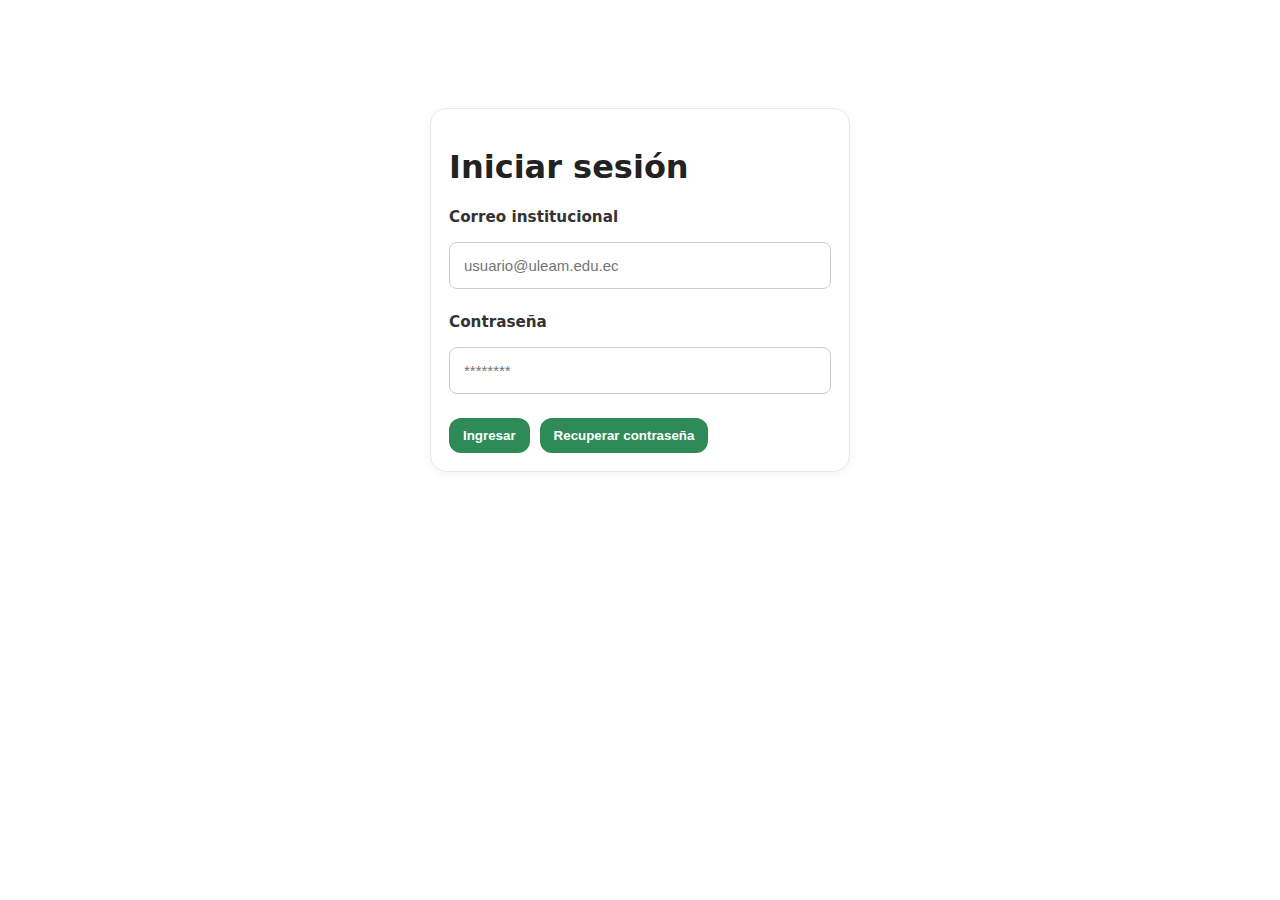
<file: becasULEAM_roles_admin_estudiante_v1/index.html>
<!doctype html>
<html lang="es">
<head>
<script>
  // Redirección inmediata si no hay sesión iniciada
  (function(){
    var usuario = localStorage.getItem('becasULEAM_user');
    if(!usuario){
      window.location.replace('login.html');
    }
  })();
</script>
  <meta charset="utf-8">
  <meta name="viewport" content="width=device-width, initial-scale=1">
  <title>Inicio · Becas ULEAM</title>
  <link rel="stylesheet" href="css/estilos.css">
</head>
<body>

<header>
  <div class="container top">
    <div class="brand">
      <img src="assets/uleam-placeholder.png" alt="ULEAM">
      <strong>ULEAM · Becas y ayudas económicas</strong>
    </div>
    <nav>
      <a href="index.html">Inicio</a>
      <a href="becas.html">Becas</a>
      <a href="registro.html">Registro</a>
      <a href="ver-solicitudes.html">Mis solicitudes</a>
      <a href="perfil.html">Perfil</a>
      <a href="reporte-tecnico.html">Soporte</a>
      <a href="login.html">Login</a>
    </nav>

    <div class="user-menu">
      <span id="userNameHeader">Usuario ▼</span>
      <div class="user-dropdown">
        <a href="perfil.html" class="btn light">👤 Mi perfil</a>
        <button id="logoutBtn" class="btn secondary">🔒 Cerrar sesión</button>
      </div>
    </div>

  </div>
</header>

<main class="container">
  <section class="hero">
    <h1>🎓 Bienvenido(a), <span id="bienvenidaNombre">Estudiante</span></h1>
    <p>Gestiona solicitudes, revisa convocatorias y mantén tu información al día.</p>
    <div class="actions" style="margin-top:12px">
      <a class="btn" href="registro.html">📝 Solicitar beca</a>
      <a class="btn secondary" href="becas.html">📚 Información</a>
    </div>
  </section>
  <section class="cards">
    <div class="card">
      <h3>Convocatorias</h3>
      <p>Revisa las fechas de postulación por tipo de beca.</p>
      <div class="actions"><a class="btn" href="becas.html#convocatorias">Ver fechas</a></div>
    </div>
    <div class="card">
      <h3>Mis solicitudes</h3>
      <p>Consulta el estado y observaciones del comité.</p>
      <div class="actions"><a class="btn" href="ver-solicitudes.html">Abrir</a></div>
    </div>
  </section>
  <img src="assets/uleam-banner.jpg" alt="Banner ULEAM" style="width:100%;border-radius:14px;margin-top:16px">
</main>

<footer>
  <div class="container">
    <div>© ULEAM – Sistema de Becas (prototipo académico)</div>
    <div><button class="btn light" onclick="logout()">Cerrar sesión</button></div>
  </div>
</footer>
<script src="js/app.js"></script>

</body>
</html>
</file>
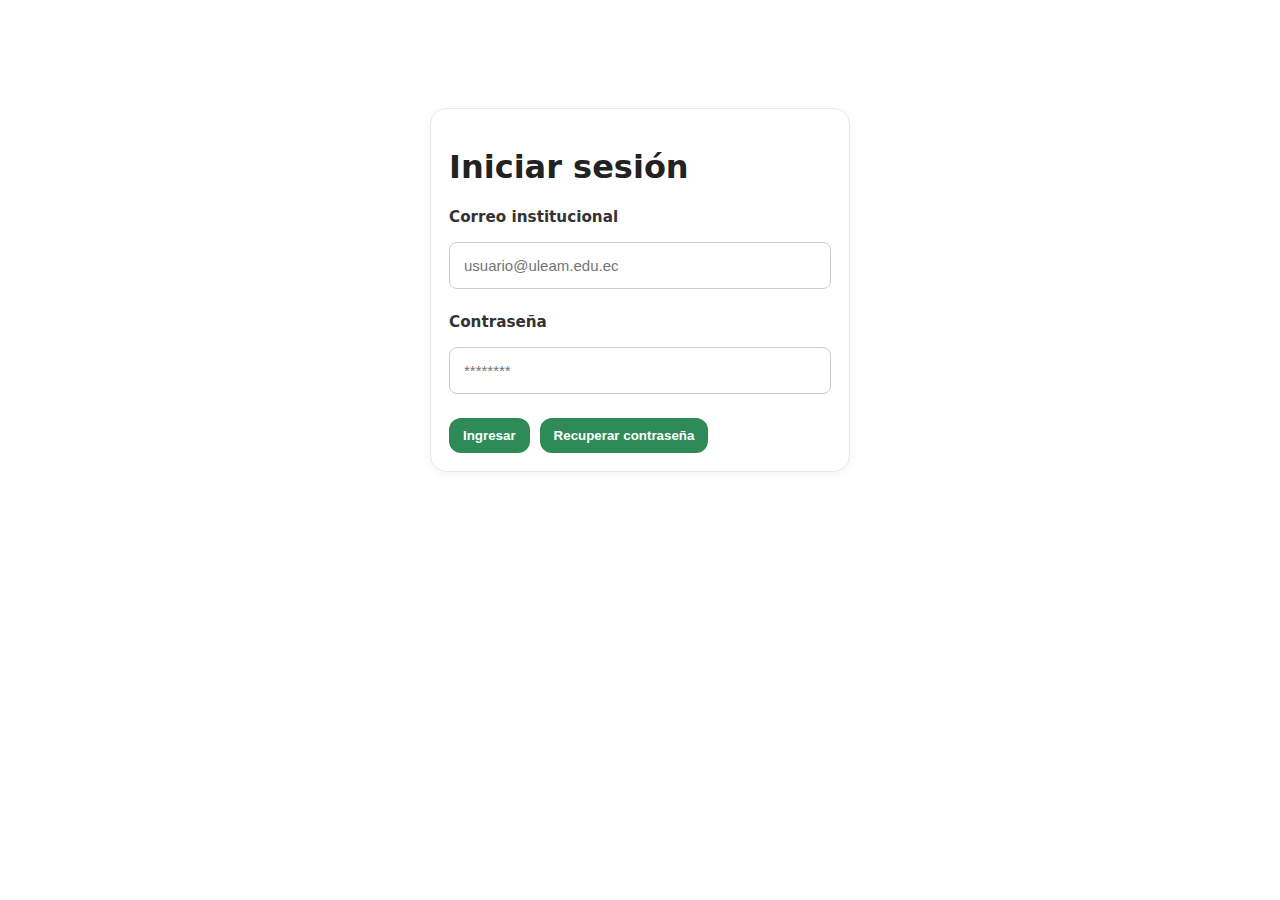
<file: becasULEAM_roles_admin_estudiante_v1/admin.html>
<!DOCTYPE html>
<html lang="es">
<head>
  <meta charset="UTF-8">
  <meta name="viewport" content="width=device-width, initial-scale=1.0">
  <title>Panel Admin - Solicitudes de Beca</title>
  <style>
    body{font-family:Segoe UI, sans-serif;margin:0;background:#f7f7f7}
    header{background:#2e8b57;color:#fff;padding:16px 20px;font-weight:800}
    .wrap{max-width:1000px;margin:20px auto;background:#fff;padding:20px;border-radius:10px;box-shadow:0 6px 18px rgba(0,0,0,.05)}
    h1{margin:0 0 10px 0}
    table{width:100%;border-collapse:collapse;margin-top:10px}
    th,td{padding:10px;border:1px solid #e5e7eb;text-align:left}
    th{background:#f3f4f6}
    .badge{padding:4px 8px;border-radius:999px;font-size:12px;font-weight:700;display:inline-block}
    .ok{background:#dcfce7;color:#166534}
    .pending{background:#e5e7eb;color:#374151}
    .reject{background:#fee2e2;color:#991b1b}
    .rowact{display:flex;gap:8px}
    button{border:none;padding:8px 12px;border-radius:8px;cursor:pointer;font-weight:700}
    .approve{background:#16a34a;color:#fff}
    .rejectbtn{background:#dc2626;color:#fff}
    .logout{background:#111;color:#fff;float:right}
    .topbar{display:flex;align-items:center;justify-content:space-between}
  </style>
</head>
<body>
  <header>
    <div class="topbar">
      <div>Panel de Administración</div>
      <button class="logout" id="logout">Cerrar sesión</button>
    </div>
  </header>
  <div class="wrap">
    <h1>Solicitudes de beca</h1>
    <p>Aprueba o rechaza solicitudes. Los cambios se guardan en el navegador.</p>
    <div id="grid"></div>
  </div>

  <script>
  document.addEventListener('DOMContentLoaded', function(){
    const user = JSON.parse(localStorage.getItem('becasULEAM_user') || 'null');
    if(!user || user.rol !== 'admin'){
      alert('Acceso restringido. Inicia sesión como admin.');
      window.location.href = 'login.html';
      return;
    }

    const grid = document.getElementById('grid');
    let solicitudes = JSON.parse(localStorage.getItem('solicitudes') || '[]');

    function badge(estado){
      if(estado === 'Aprobada') return '<span class="badge ok">Aprobada</span>';
      if(estado === 'Rechazada') return '<span class="badge reject">Rechazada</span>';
      return '<span class="badge pending">Pendiente</span>';
    }

    function render(){
      solicitudes = JSON.parse(localStorage.getItem('solicitudes') || '[]');
      if(solicitudes.length === 0){
        grid.innerHTML = '<p>No hay solicitudes aún.</p>';
        return;
      }
      let html = '<table><thead><tr><th>Correo</th><th>Tipo</th><th>Fecha</th><th>Estado</th><th>Acciones</th></tr></thead><tbody>';
      solicitudes.forEach(s => {
        html += `<tr>
          <td>${s.correo || '-'}</td>
          <td>${s.tipo || '-'}</td>
          <td>${s.fecha || '-'}</td>
          <td>${badge(s.estado || 'Pendiente')}</td>
          <td>
            <div class="rowact">
              <button class="approve" data-id="${s.id}">Aprobar</button>
              <button class="rejectbtn" data-id="${s.id}">Rechazar</button>
            </div>
          </td>
        </tr>`;
      });
      html += '</tbody></table>';
      grid.innerHTML = html;

      grid.querySelectorAll('.approve').forEach(btn => {
        btn.addEventListener('click', () => updateEstado(parseInt(btn.getAttribute('data-id')), 'Aprobada'));
      });
      grid.querySelectorAll('.rejectbtn').forEach(btn => {
        btn.addEventListener('click', () => updateEstado(parseInt(btn.getAttribute('data-id')), 'Rechazada'));
      });
    }

    function updateEstado(id, estado){
      let data = JSON.parse(localStorage.getItem('solicitudes') || '[]');
      data = data.map(s => s.id === id ? Object.assign({}, s, { estado }) : s);
      localStorage.setItem('solicitudes', JSON.stringify(data));
      render();
    }

    document.getElementById('logout').addEventListener('click', function(){
      localStorage.removeItem('becasULEAM_user');
      window.location.href = 'login.html';
    });

    render();
  });
  </script>
</body>
</html>
</file>
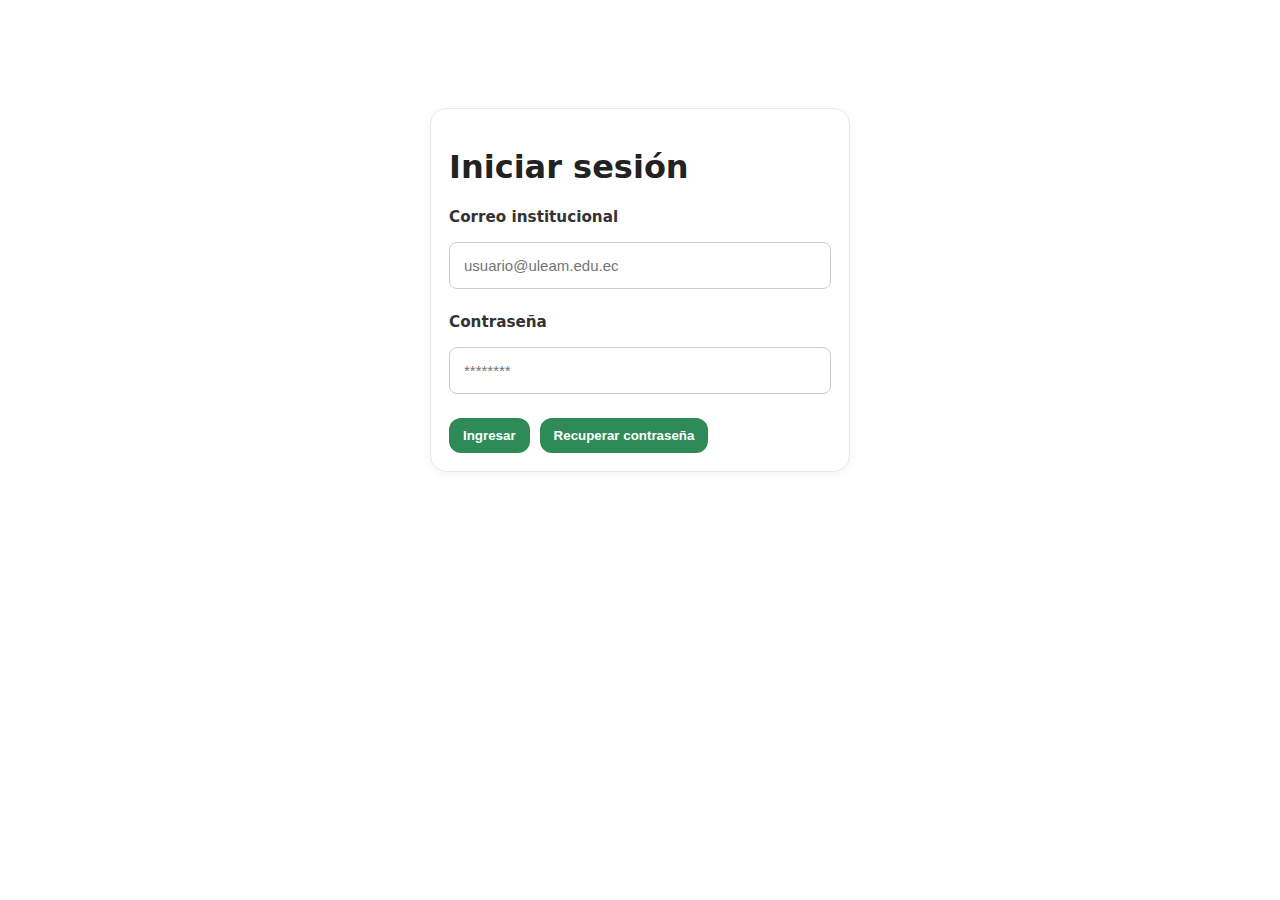
<file: becasULEAM_roles_admin_estudiante_v1/becas.html>
<!doctype html>
<html lang="es">
<head>
<script>
  // Protección: bloquea acceso si no hay sesión
  (function(){
    var usuario = localStorage.getItem('becasULEAM_user');
    if(!usuario){
      window.location.replace('login.html');
    }
  })();
</script>

  <meta charset="utf-8">
  <meta name="viewport" content="width=device-width, initial-scale=1">
  <title>Becas · ULEAM</title>
  <link rel="stylesheet" href="css/estilos.css">
</head>
<body>

<header>
  <div class="container top">
    <div class="brand">
      <img src="assets/uleam-placeholder.png" alt="ULEAM">
      <strong>ULEAM · Becas y ayudas económicas</strong>
    </div>
    <nav>
      <a href="index.html">Inicio</a>
      <a href="becas.html">Becas</a>
      <a href="registro.html">Registro</a>
      <a href="ver-solicitudes.html">Mis solicitudes</a>
      <a href="perfil.html">Perfil</a>
      <a href="reporte-tecnico.html">Soporte</a>
      <a href="login.html">Login</a>
    </nav>

    <div class="user-menu">
      <span id="userNameHeader">Usuario ▼</span>
      <div class="user-dropdown">
        <a href="perfil.html" class="btn light">👤 Mi perfil</a>
        <button id="logoutBtn" class="btn secondary">🔒 Cerrar sesión</button>
      </div>
    </div>

  </div>
</header>

<main class="container">
  <h1>Becas</h1>
  <div class="cards">
    <section id="info-becas" class="card">
      <h3>🎓 Información de becas</h3>
      <ul>
        <li><strong>Socioeconómica:</strong> para estudiantes con limitaciones económicas comprobadas.</li>
        <li><strong>Discapacidad:</strong> con certificado vigente (≥ 30%).</li>
        <li><strong>Deportiva:</strong> para alto rendimiento con aval institucional.</li>
        <li><strong>Académica:</strong> promedio ≥ 90 y sin reprobación.</li>
      </ul>
      <div class="actions"><a class="btn" href="registro.html">Postular ahora</a></div>
    </section>

    <section id="convocatorias" class="card">
      <h3>📅 Próximas convocatorias</h3>
      <div class="tabla-scroll">
      <table class="table">
        <thead><tr><th>Beca</th><th>Apertura</th><th>Cierre</th><th>Observaciones</th></tr></thead>
        <tbody>
          <tr><td>Socioeconómica</td><td>05/01/2026</td><td>20/01/2026</td><td>Documentos económicos actualizados</td></tr>
          <tr><td>Discapacidad</td><td>10/01/2026</td><td>25/01/2026</td><td>Carnet CONADIS vigente</td></tr>
          <tr><td>Deportiva</td><td>15/02/2026</td><td>05/03/2026</td><td>Aval de coordinación deportiva</td></tr>
          <tr><td>Académica</td><td>01/03/2026</td><td>15/03/2026</td><td>Promedio ≥ 90</td></tr>
        </tbody>
      </table>
      </div>
    </section>

    <section id="horarios" class="card">
      <h3>🕓 Horarios de atención</h3>
      <p><strong>Presencial:</strong> Lunes a viernes, 08h00–16h30.</p>
      <p><strong>Virtual:</strong> becas@uleam.edu.ec</p>
      <p>Ubicación: Edificio Administrativo – Planta Baja, Oficina de Becas.</p>
    </section>
  </div>
</main>

<footer>
  <div class="container">
    <div>© ULEAM – Sistema de Becas (prototipo académico)</div>
    <div><button class="btn light" onclick="logout()">Cerrar sesión</button></div>
  </div>
</footer>
<script src="js/app.js"></script>

</body>
</html>
</file>
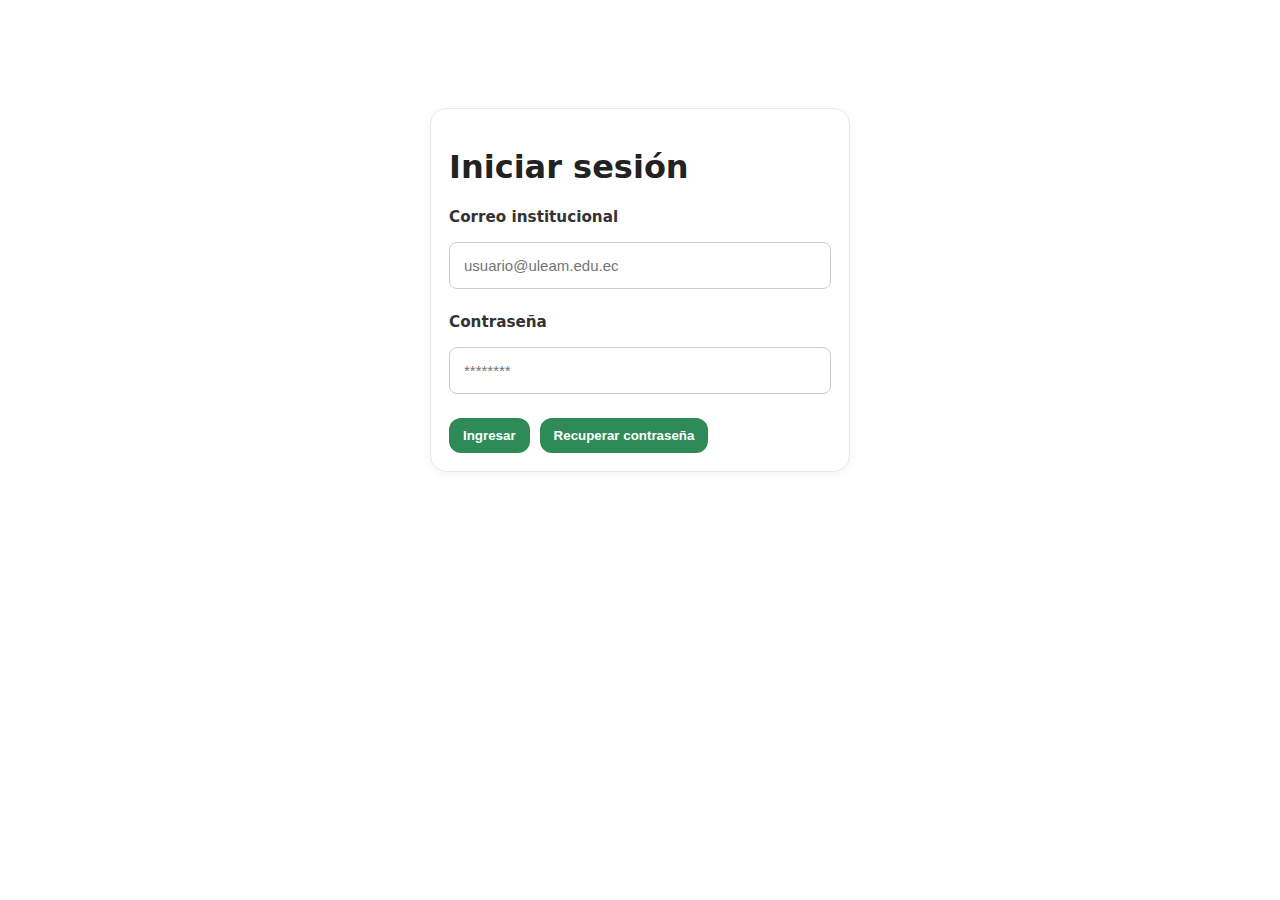
<file: becasULEAM_roles_admin_estudiante_v1/login.html>
<!DOCTYPE html>

<html lang="es">
<head>
<meta charset="utf-8"/>
<meta content="width=device-width,initial-scale=1" name="viewport"/>
<title>Becas ULEAM — Login (Demo)</title>
<link href="css/estilos.css" rel="stylesheet"/>
</head>
<body>
<body class="login-only">
<div class="login-card card">
<h1>Iniciar sesión</h1>
<form id="loginForm">
<label for="correo">Correo institucional</label>
<input id="correoInstitucional" placeholder="usuario@uleam.edu.ec" required="" type="email"/>
<label for="password">Contraseña</label>
<input id="contrasena" placeholder="********" required="" type="password"/>
<div class="buttons">
<button class="btn btn-login" type="submit">Ingresar</button>
<button class="btn btn-recover" onclick="window.location.href='recuperar.html'" type="button">Recuperar contraseña</button>
</div>
</form>
</div>
<script>
document.addEventListener('DOMContentLoaded', function(){
  const form = document.getElementById('loginForm');
  const email = document.getElementById('correoInstitucional');
  const pass = document.getElementById('contrasena');
  
  form.addEventListener('submit', function(e){
    e.preventDefault();
    const user = email.value.trim();
    const pwd = pass.value.trim();
    
    if(user === 'admin@uleam.edu.ec' && pwd === '12345'){
      localStorage.setItem('becasULEAM_user', JSON.stringify({correo: user}));
      window.location.href = 'index.html';
    } else {
      alert('Credenciales incorrectas. Intente de nuevo.');
    }
  });
});
</script>
<script>
document.addEventListener('DOMContentLoaded', function(){
  const form = document.getElementById('loginForm') || document.querySelector('form');
  const emailInput = document.getElementById('correoInstitucional') || document.querySelector('input[type="email"]');
  const passInput = document.getElementById('contrasena') || document.querySelector('input[type="password"]');
  if(!form || !emailInput || !passInput) return;

  form.addEventListener('submit', function(e){
    e.preventDefault();
    const email = (emailInput.value || '').trim().toLowerCase();
    const pwd = (passInput.value || '').trim();

    if(email === 'admin@uleam.edu.ec' && pwd === '12345'){
      localStorage.setItem('becasULEAM_user', JSON.stringify({ correo: email, rol: 'admin' }));
      alert('🎉 Bienvenido, Admin 👋');
      window.location.href = 'admin.html';
      return;
    }
    if(email === 'demo@uleam.edu.ec' && pwd === '123'){
      localStorage.setItem('becasULEAM_user', JSON.stringify({ correo: email, rol: 'estudiante' }));
      alert('🎉 Bienvenido, ' + email + ' 👋');
      window.location.href = 'index.html';
      return;
    }
    if(email && pwd){
      localStorage.setItem('becasULEAM_user', JSON.stringify({ correo: email, rol: 'estudiante' }));
      alert('🎉 Bienvenido, ' + email + ' 👋');
      window.location.href = 'index.html';
      return;
    }
    alert('Credenciales inválidas.');
  });
});
</script>

</body>
</html>
</file>
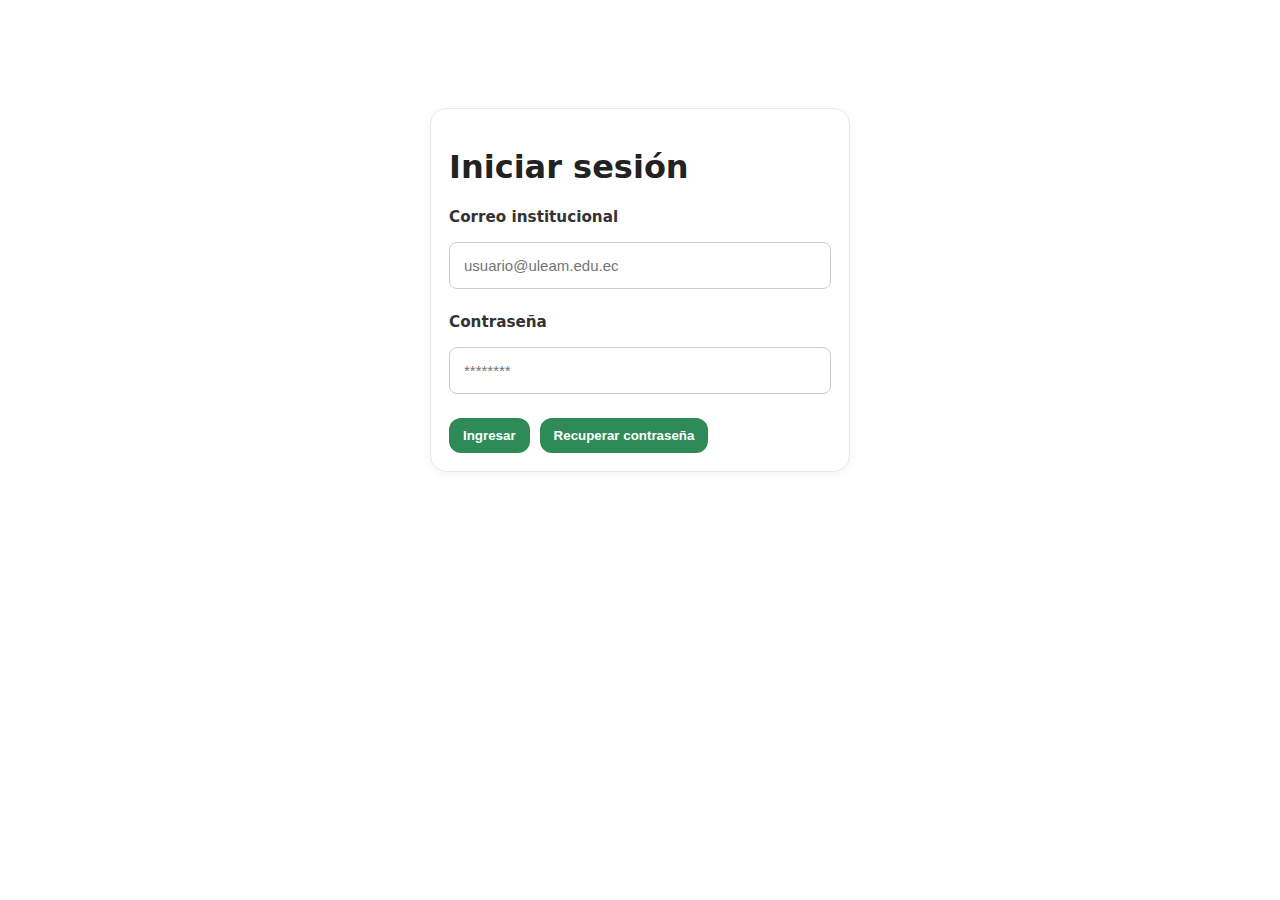
<file: becasULEAM_roles_admin_estudiante_v1/perfil.html>
<!doctype html>
<html lang="es">
<head>
<script>
  // Protección: bloquea acceso si no hay sesión
  (function(){
    var usuario = localStorage.getItem('becasULEAM_user');
    if(!usuario){
      window.location.replace('login.html');
    }
  })();
</script>

  <meta charset="utf-8">
  <meta name="viewport" content="width=device-width, initial-scale=1">
  <title>Perfil · ULEAM</title>
  <link rel="stylesheet" href="css/estilos.css">
</head>
<body>

<header>
  <div class="container top">
    <div class="brand">
      <img src="assets/uleam-placeholder.png" alt="ULEAM">
      <strong>ULEAM · Becas y ayudas económicas</strong>
    </div>
    <nav>
      <a href="index.html">Inicio</a>
      <a href="becas.html">Becas</a>
      <a href="registro.html">Registro</a>
      <a href="ver-solicitudes.html">Mis solicitudes</a>
      <a href="perfil.html">Perfil</a>
      <a href="reporte-tecnico.html">Soporte</a>
      <a href="login.html">Login</a>
    </nav>

    <div class="user-menu">
      <span id="userNameHeader">Usuario ▼</span>
      <div class="user-dropdown">
        <a href="perfil.html" class="btn light">👤 Mi perfil</a>
        <button id="logoutBtn" class="btn secondary">🔒 Cerrar sesión</button>
      </div>
    </div>

  </div>
</header>

<main class="container">
  <h1>Perfil del estudiante</h1>
  <section class="perfil-header card">
    <div class="perfil-info">
      <img id="fotoPerfil" src="assets/uleam-placeholder.png" alt="Foto del estudiante" class="perfil-foto">
      <div>
        <h2 id="nombrePerfil">SEBASTIÁN ESTEBAN ÁLVAREZ DE LA ROSA</h2>
        <p><strong>Facultad:</strong> <span id="facultadPerfil">Ciencias de la Vida y Tecnologías</span></p>
        <p><strong>Carrera:</strong> <span id="carreraPerfil">Ingeniería de Software 2024</span></p>
        <p><strong>Cédula:</strong> <span id="cedulaPerfil">1758359374</span></p>
      </div>
    </div>
    <div class="perfil-actions">
      <label class="btn" for="inputFoto">📤 Cambiar foto</label>
      <input type="file" id="inputFoto" accept="image/*" style="display:none">
      <button class="btn" onclick="guardarPerfil()">✅ Guardar cambios</button>
    </div>
  </section>

  <section class="card">
    <h3>Datos de contacto</h3>
    <form id="formPerfil">
      <div class="form-row"><label>Correo institucional</label><input type="email" name="correo" value="sebastian@uleam.edu.ec"></div>
      <div class="form-row"><label>Teléfono</label><input type="text" name="telefono" value="0999999999"></div>
      <div class="form-row"><label>Dirección</label><input type="text" name="direccion" value="Manta - Ecuador"></div>
      <div class="form-row"><label>Ciudad</label><input type="text" name="ciudad" value="Manta"></div>
    </form>
  </section>

  <section class="card">
    <h3>Datos académicos</h3>
    <form id="formAcademico">
      <div class="form-row"><label>Semestre actual</label><input type="text" name="semestre" value="5to" readonly></div>
      <div class="form-row"><label>Promedio general</label><input type="number" name="promedio" value="89.5" step="0.1" readonly></div>
      <div class="form-row"><label>Créditos aprobados</label><input type="number" name="creditos" value="120" readonly></div>
      <div class="form-row"><label>Beca activa</label>
        <select name="becaActiva" disabled><option value="ninguna">Ninguna</option><option value="socioeconomica">Socioeconómica</option><option value="deportiva">Deportiva</option><option value="academica" selected>Académica</option></select>
      </div>
    </form>
  </section>
</main>

<footer>
  <div class="container">
    <div>© ULEAM – Sistema de Becas (prototipo académico)</div>
    <div><button class="btn light" onclick="logout()">Cerrar sesión</button></div>
  </div>
</footer>
<script src="js/app.js"></script>

</body>
</html>
</file>
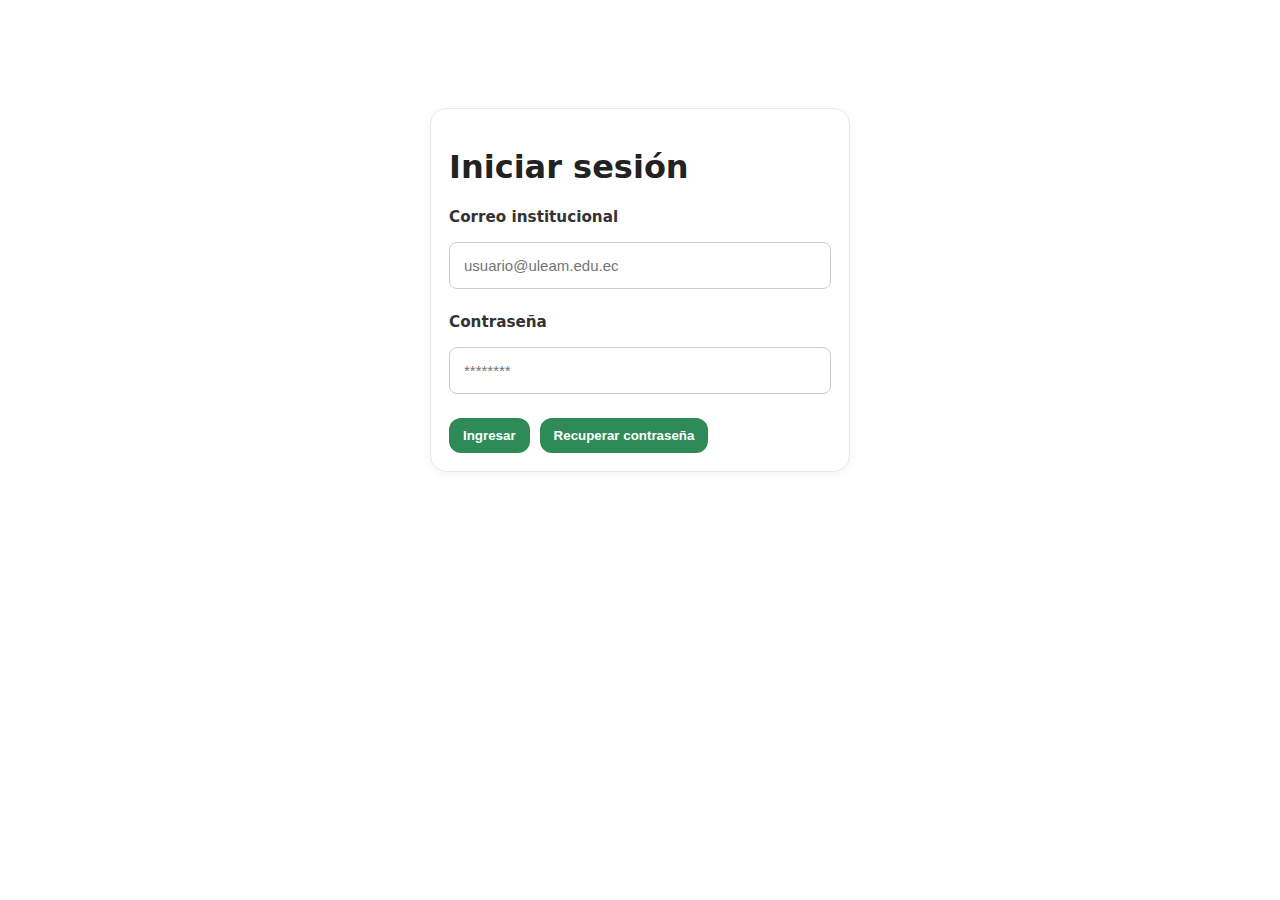
<file: becasULEAM_roles_admin_estudiante_v1/recuperar.html>
<!doctype html>
<html lang="es">
<head>
<script>
  // Protección total: bloquea acceso si no hay sesión iniciada
  (function(){
    var usuario = localStorage.getItem('becasULEAM_user');
    if(!usuario){
      window.location.replace('login.html');
    }
  })();
</script>

  <meta charset="utf-8">
  <meta name="viewport" content="width=device-width, initial-scale=1">
  <title>Recuperar contraseña · ULEAM</title>
  <link rel="stylesheet" href="css/estilos.css">
  <style>.rec-card{max-width:460px;margin:60px auto}</style>
</head>
<body>

<header>
  <div class="container top">
    <div class="brand">
      <img src="assets/uleam-placeholder.png" alt="ULEAM">
      <strong>ULEAM · Becas y ayudas económicas</strong>
    </div>
    <nav>
      <a href="index.html">Inicio</a>
      <a href="becas.html">Becas</a>
      <a href="registro.html">Registro</a>
      <a href="ver-solicitudes.html">Mis solicitudes</a>
      <a href="perfil.html">Perfil</a>
      <a href="reporte-tecnico.html">Soporte</a>
      <a href="login.html">Login</a>
    </nav>

    <div class="user-menu">
      <span id="userNameHeader">Usuario ▼</span>
      <div class="user-dropdown">
        <a href="perfil.html" class="btn light">👤 Mi perfil</a>
        <button id="logoutBtn" class="btn secondary">🔒 Cerrar sesión</button>
      </div>
    </div>

  </div>
</header>

<main class="container rec-card">
  <div class="card">
    <h1>Recuperar contraseña</h1>
    <p>Ingresa tu correo institucional y enviaremos un enlace para restablecer tu contraseña (simulación).</p>
    <form onsubmit="recuperarSubmit(event)">
      <div class="form-row"><label>Correo institucional</label><input id="recCorreo" type="email" required></div>
      <div class="form-actions"><button class="btn" type="submit">Enviar enlace</button></div>
    </form>
  </div>
</main>

<footer>
  <div class="container">
    <div>© ULEAM – Sistema de Becas (prototipo académico)</div>
    <div><button class="btn light" onclick="logout()">Cerrar sesión</button></div>
  </div>
</footer>
<script src="js/app.js"></script>

</body>
</html>
</file>
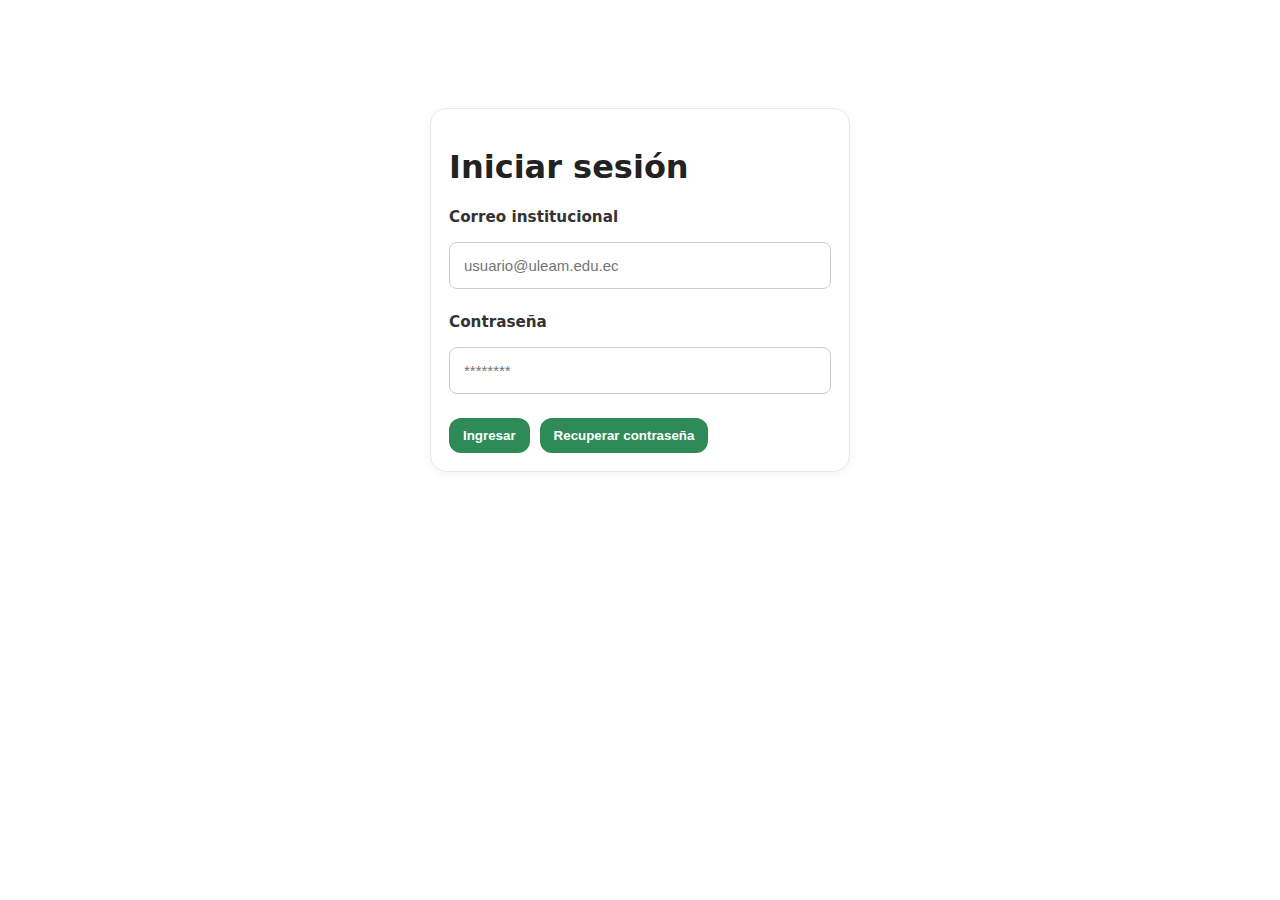
<file: becasULEAM_roles_admin_estudiante_v1/registro.html>
<!DOCTYPE html>

<html lang="es">
<head>
<script>
  // Protección total: bloquea acceso si no hay sesión iniciada
  (function(){
    var usuario = localStorage.getItem('becasULEAM_user');
    if(!usuario){
      window.location.replace('login.html');
    }
  })();
</script>
<meta charset="utf-8"/>
<meta content="width=device-width, initial-scale=1" name="viewport"/>
<title>Registro de solicitud · ULEAM</title>
<link href="css/estilos.css" rel="stylesheet"/>
<style>
.campos-beca {
  background: #f8f8f8;
  padding: 15px;
  border-radius: 8px;
  margin-top: 10px;
  opacity: 0;
  transition: opacity 0.4s ease;
}
.campos-beca.visible {
  opacity: 1;
}
</style></head>
<body>
<header>
<div class="container top">
<div class="brand">
<img alt="ULEAM" src="assets/uleam-placeholder.png"/>
<strong>ULEAM · Becas y ayudas económicas</strong>
</div>
<nav>
<a href="index.html">Inicio</a>
<a href="becas.html">Becas</a>
<a href="registro.html">Registro</a>
<a href="ver-solicitudes.html">Mis solicitudes</a>
<a href="perfil.html">Perfil</a>
<a href="reporte-tecnico.html">Soporte</a>
<a href="login.html">Login</a>
</nav>
<div class="user-menu">
<span id="userNameHeader">Usuario ▼</span>
<div class="user-dropdown">
<a class="btn light" href="perfil.html">👤 Mi perfil</a>
<button class="btn secondary" id="logoutBtn">🔒 Cerrar sesión</button>
</div>
</div>
</div>
</header>
<main class="container">
<h1>Solicitud de registro de beca</h1>
<p class="notice">Campos marcados con * son obligatorios.</p>
<form id="formRegistro" novalidate="">
<div class="form-row">
<label class="required" for="nombre">Nombres y Apellidos</label>
<input id="nombre" name="nombre" placeholder="Ej. Sebastián Bravo" type="text"/>
</div>
<div class="form-row">
<label class="required" for="cedula">Cédula</label>
<input id="cedula" inputmode="numeric" maxlength="10" name="cedula" placeholder="10 dígitos" type="text"/>
</div>
<div class="form-row">
<label class="required" for="facultad">Facultad</label>
<select id="facultad" name="facultad">
<option value="">Seleccione...</option>
<option>Ciencias de la Vida y Tecnologías</option>
<option>Ciencias de la Salud</option>
<option>Ciencias Sociales y Derecho</option>
</select>
</div>
<div class="form-row">
<label class="required" for="carrera">Carrera</label>
<select id="carrera" name="carrera"><option value="">Seleccione...</option></select>
</div>
<div class="form-row" style="grid-column:1 / -1">
<label class="required" for="tipoBeca">Tipo de beca</label>
<select id="tipoBeca" name="tipoBeca">
<option value="">Seleccione...</option>
<option value="socioeconomica">Beca socioeconómica</option>
<option value="discapacidad">Beca por discapacidad</option>
<option value="deportiva">Beca por alto rendimiento deportivo</option>
<option value="academica">Beca por alto rendimiento académico</option>
</select>
<div id="contenedorCamposBeca" style="margin-top:20px;">
<div class="campos-beca fade" id="camposBecaAcademica" style="display:none;">
<h3>Información adicional - Beca Académica</h3>
<label>Promedio general anterior *</label>
<input name="promedio" step="0.01" type="number"/>
<label>Facultad o carrera *</label>
<input name="facultad" type="text"/>
<label>Nivel de estudios *</label>
<select name="nivel_estudios">
<option value="">Seleccione...</option>
<option>Pregrado</option>
<option>Posgrado</option>
</select>
<label>Adjuntar certificado de notas *</label>
<input accept=".pdf,.jpg,.png" name="certificado_notas" type="file"/>
<label>Adjuntar cédula *</label>
<input accept=".pdf,.jpg,.png" name="cedula_academica" type="file"/>
</div>
<div class="campos-beca fade" id="camposBecaDeportiva" style="display:none;">
<h3>Información adicional - Beca Deportiva</h3>
<label>Disciplina deportiva *</label>
<input name="disciplina" type="text"/>
<label>Logros o méritos deportivos *</label>
<textarea name="logros"></textarea>
<label>¿Representa a la institución? *</label>
<select name="representa">
<option value="">Seleccione...</option>
<option>Sí</option>
<option>No</option>
</select>
<label>Adjuntar certificado deportivo *</label>
<input accept=".pdf,.jpg,.png" name="certificado_deportivo" type="file"/>
<label>Adjuntar carnet de deportista *</label>
<input accept=".pdf,.jpg,.png" name="carnet_deporte" type="file"/>
</div>
<div class="campos-beca fade" id="camposBecaEconomica" style="display:none;">
<h3>Información adicional - Beca Socioeconómica</h3>
<label>Ingresos familiares mensuales *</label>
<input name="ingresos" step="0.01" type="number"/>
<label>Número de integrantes en el hogar *</label>
<input name="integrantes" type="number"/>
<label>Situación socioeconómica *</label>
<select name="situacion">
<option value="">Seleccione...</option>
<option>Bajo</option>
<option>Medio-bajo</option>
<option>Medio</option>
</select>
<label>Adjuntar copia de cédula *</label>
<input accept=".pdf,.jpg,.png" name="cedula_economica" type="file"/>
<label>Adjuntar comprobante de ingresos *</label>
<input accept=".pdf,.jpg,.png" name="comprobante_ingresos" type="file"/>
</div>
<div class="campos-beca fade" id="camposBecaDiscapacidad" style="display:none;">
<h3>Información adicional - Beca por Discapacidad</h3>
<label>Tipo de discapacidad *</label>
<input name="tipo_discapacidad" type="text"/>
<label>Porcentaje de discapacidad *</label>
<input name="porcentaje_discapacidad" step="1" type="number"/>
<label>Adjuntar carnet de discapacidad *</label>
<input accept=".pdf,.jpg,.png" name="carnet_discapacidad" type="file"/>
<label>Adjuntar certificado médico *</label>
<input accept=".pdf,.jpg,.png" name="certificado_medico" type="file"/>
</div>
</div>


</div>
<section class="cond-block" id="block-socioeconomica">
<h3>Beca socioeconómica</h3>
<div class="form-row"><label class="required">Ingreso mensual familiar</label>
<select name="ingresoMensual"><option value="">Seleccione...</option><option>0 a 200</option><option>200 a 400</option><option>400 a 600</option><option>600 a 800</option><option>800 o más</option></select>
</div>
<div class="form-row"><label class="required">Número de integrantes del hogar</label><input min="1" name="integrantes" step="1" type="number"/></div>
<div class="form-row"><label class="required">Situación laboral de padres/tutores</label>
<select name="situacionLaboral"><option value="">Seleccione...</option><option>Empleado</option><option>Desempleado</option><option>Trabajo informal</option></select>
</div>
<div class="form-row" style="grid-column:1 / -1"><label>Adjuntar foto de cédula</label><input accept="image/*,application/pdf" name="cedulaArchivo" type="file"/></div>
</section>
<section class="cond-block" id="block-discapacidad">
<h3>Beca por discapacidad</h3>
<div class="form-row"><label class="required">Tipo de discapacidad</label>
<select name="tipoDiscapacidad"><option value="">Seleccione...</option><option>Física</option><option>Visual</option><option>Auditiva</option><option>Intelectual</option><option>Psicosocial</option></select>
</div>
<div class="form-row"><label class="required">Porcentaje de discapacidad</label><input max="100" min="1" name="porcentajeDiscapacidad" type="number"/></div>
<div class="form-row" style="grid-column:1 / -1"><label>Número de carnet (CONADIS/MSP)</label><input name="carnet" type="text"/></div>
</section>
<section class="cond-block" id="block-deportiva">
<h3>Beca deportiva</h3>
<div class="form-row"><label class="required">Disciplina deportiva</label><input name="disciplina" type="text"/></div>
<div class="form-row"><label class="required">Nivel de competencia</label>
<select name="nivelCompetencia"><option value="">Seleccione...</option><option>Universitario</option><option>Provincial</option><option>Nacional</option><option>Internacional</option></select>
</div>
<div class="form-row" style="grid-column:1 / -1"><label>Adjuntar aval deportivo</label><input accept="image/*,application/pdf" name="avalDeportivo" type="file"/></div>
</section>
<section class="cond-block" id="block-academica">
<h3>Beca académica</h3>
<div class="form-row"><label class="required">Promedio general</label><input max="100" min="0" name="promedio" step="0.01" type="number"/></div>
<div class="form-row" style="grid-column:1 / -1"><label>Adjuntar récord académico</label><input accept="image/*,application/pdf" name="recordAcademico" type="file"/></div>
</section>
<div class="form-row" style="grid-column:1 / -1"><label>Motivo de solicitud</label><textarea name="motivo"></textarea></div>
<div class="form-actions"><button class="btn" type="submit">Enviar solicitud</button><a class="btn secondary" href="ver-solicitudes.html">Ver mis solicitudes</a></div>
</form>
</main>
<footer>
<div class="container">
<div>© ULEAM – Sistema de Becas (prototipo académico)</div>
<div><button class="btn light" onclick="logout()">Cerrar sesión</button></div>
</div>
</footer>
<script src="js/app.js"></script>
<script>
// Dependencia entre facultad y carreras (versión final conectada correctamente)
document.addEventListener("DOMContentLoaded", () => {
  const facultad = document.getElementById("facultad");
  const carrera = document.getElementById("carrera");
  if (!facultad || !carrera) return;

  const carrerasPorFacultad = {
    "Ciencias de la Vida y Tecnologías": [
      "Ingeniería de Software",
      "Biología",
      "Tecnologías de la Información"
    ],
    "Ciencias de la Salud": [
      "Enfermería",
      "Medicina",
      "Psicología",
      "Fisioterapia"
    ],
    "Ciencias Sociales y Derecho": [
      "Derecho",
      "Criminalística"
    ]
  };

  facultad.addEventListener("change", e => {
    const seleccion = e.target.value;
    carrera.innerHTML = '<option value="">Seleccione...</option>';
    if (carrerasPorFacultad[seleccion]) {
      carrerasPorFacultad[seleccion].forEach(nombre => {
        const option = document.createElement("option");
        option.value = nombre;
        option.textContent = nombre;
        carrera.appendChild(option);
      });
    }
  });
});
</script>
<script>
document.addEventListener('DOMContentLoaded', function(){
  const selectTipo = document.getElementById('tipoBeca');
  const bloques = {
    academica: document.getElementById('camposBecaAcademica'),
    deportiva: document.getElementById('camposBecaDeportiva'),
    socioeconomica: document.getElementById('camposBecaEconomica'),
    discapacidad: document.getElementById('camposBecaDiscapacidad')
  };

  function mostrarCampos(){
    Object.values(bloques).forEach(div => {
      div.style.display = 'none';
      div.classList.remove('visible');
    });
    const tipo = selectTipo.value.toLowerCase();
    if(tipo.includes('academica')) mostrar(bloques.academica);
    else if(tipo.includes('deportiva')) mostrar(bloques.deportiva);
    else if(tipo.includes('socio')) mostrar(bloques.socioeconomica);
    else if(tipo.includes('discap')) mostrar(bloques.discapacidad);
  }

  function mostrar(div){
    div.style.display = 'block';
    setTimeout(() => div.classList.add('visible'), 10);
  }

  selectTipo.addEventListener('change', mostrarCampos);
});
</script>
<script>
document.addEventListener('DOMContentLoaded', function(){
  const form = document.getElementById('formRegistro');
  if(!form) return;

  form.addEventListener('submit', function(e){
    e.preventDefault();
    const tipo = document.getElementById('tipoBeca') ? document.getElementById('tipoBeca').value : 'Desconocido';
    const nombre = document.getElementById('nombre') ? document.getElementById('nombre').value : 'No especificado';
    const correo = document.getElementById('correo') ? document.getElementById('correo').value : 'No especificado';

    const nuevaSolicitud = {
      tipo: tipo,
      fecha: new Date().toLocaleDateString(),
      estado: 'Pendiente',
      nombre: nombre,
      correo: correo
    };

    let solicitudes = JSON.parse(localStorage.getItem('solicitudes')) || [];
    solicitudes.push(nuevaSolicitud);
    localStorage.setItem('solicitudes', JSON.stringify(solicitudes));

    alert('✅ Solicitud registrada correctamente.');
    form.reset();
  });
});
</script>


<script>
document.addEventListener('DOMContentLoaded', function(){
  const form = document.getElementById('formRegistro') || document.querySelector('form');
  const tipoSel = document.getElementById('tipoBeca') || document.querySelector('select');
  if(!form || !tipoSel) return;

  form.addEventListener('submit', function(e){
    e.preventDefault();
    const user = JSON.parse(localStorage.getItem('becasULEAM_user') || 'null');
    const correo = user && user.correo ? user.correo : (document.getElementById('correo') ? document.getElementById('correo').value : 'anon@demo');

    const solicitud = {
      id: Date.now(),
      tipo: (tipoSel.value || 'Desconocida'),
      fecha: new Date().toLocaleDateString(),
      estado: 'Pendiente',
      correo: correo
    };

    let solicitudes = JSON.parse(localStorage.getItem('solicitudes') || '[]');
    solicitudes.push(solicitud);
    localStorage.setItem('solicitudes', JSON.stringify(solicitudes));

    alert('✅ Solicitud registrada correctamente.');
    form.reset();
  });
});
</script>

</body>
</html>
</file>
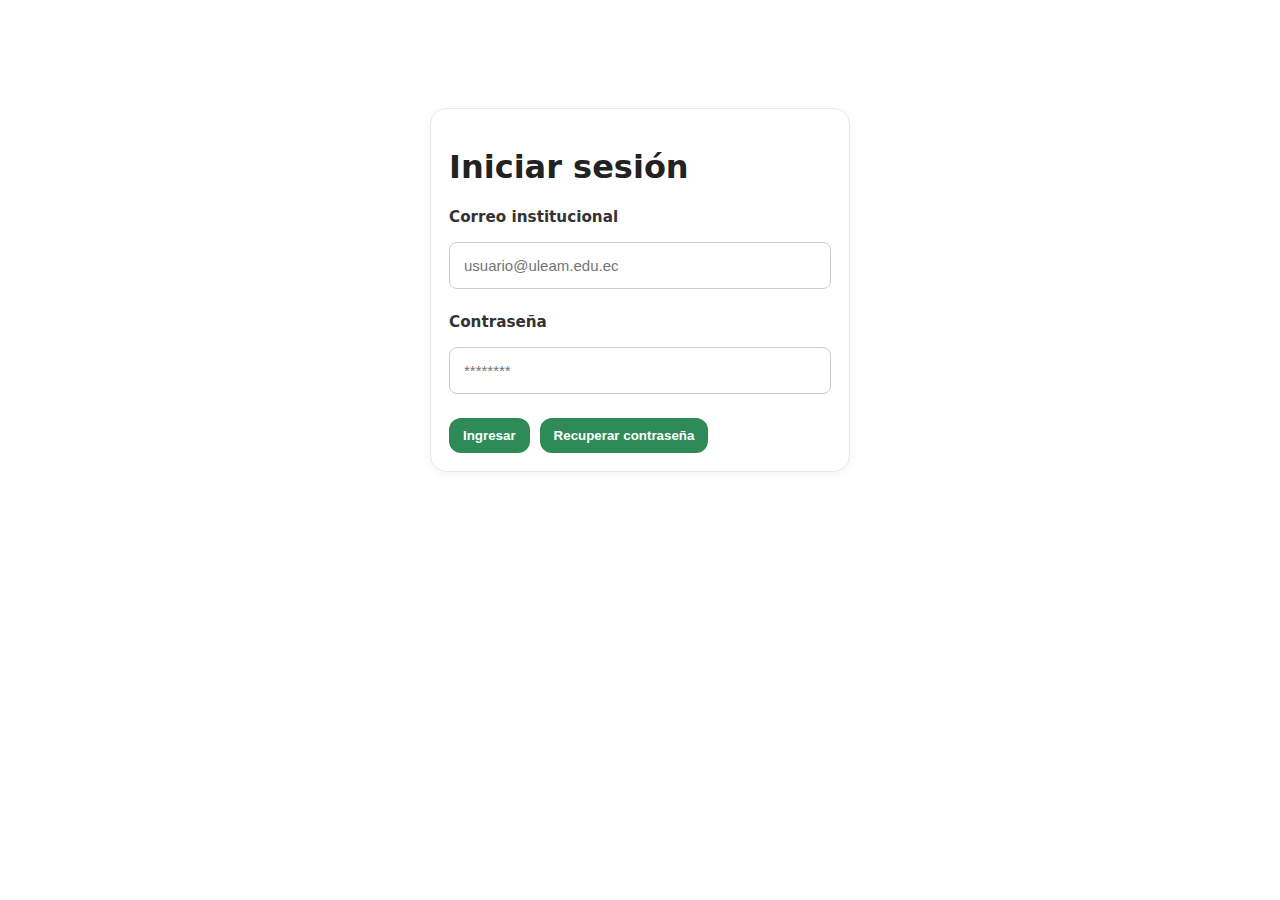
<file: becasULEAM_roles_admin_estudiante_v1/reporte-tecnico.html>
<!doctype html>
<html lang="es">
<head>
<script>
  // Protección: bloquea acceso si no hay sesión
  (function(){
    var usuario = localStorage.getItem('becasULEAM_user');
    if(!usuario){
      window.location.replace('login.html');
    }
  })();
</script>

  <meta charset="utf-8">
  <meta name="viewport" content="width=device-width, initial-scale=1">
  <title>Soporte técnico · ULEAM</title>
  <link rel="stylesheet" href="css/estilos.css">
</head>
<body>

<header>
  <div class="container top">
    <div class="brand">
      <img src="assets/uleam-placeholder.png" alt="ULEAM">
      <strong>ULEAM · Becas y ayudas económicas</strong>
    </div>
    <nav>
      <a href="index.html">Inicio</a>
      <a href="becas.html">Becas</a>
      <a href="registro.html">Registro</a>
      <a href="ver-solicitudes.html">Mis solicitudes</a>
      <a href="perfil.html">Perfil</a>
      <a href="reporte-tecnico.html">Soporte</a>
      <a href="login.html">Login</a>
    </nav>

    <div class="user-menu">
      <span id="userNameHeader">Usuario ▼</span>
      <div class="user-dropdown">
        <a href="perfil.html" class="btn light">👤 Mi perfil</a>
        <button id="logoutBtn" class="btn secondary">🔒 Cerrar sesión</button>
      </div>
    </div>

  </div>
</header>

<main class="container">
  <section class="card" style="border-left:6px solid var(--uleam-rojo)">
    <h1>🛠️ Reporte técnico</h1>
    <p>Describe tu problema para que podamos ayudarte:</p>
    <form id="formReporte">
      <div class="form-row"><label>Nombre completo</label><input type="text" id="nombreReporte" required></div>
      <div class="form-row"><label>Correo institucional</label><input type="email" id="correoReporte" required></div>
      <div class="form-row"><label>Tipo de problema</label>
        <select id="tipoProblema"><option>Error en formulario</option><option>No puedo acceder</option><option>Problema con archivos</option><option>Otro</option></select>
      </div>
      <div class="form-row" style="grid-column:1 / -1"><label>Descripción del problema</label><textarea id="descripcionReporte" rows="4"></textarea></div>
      <div class="form-actions"><button class="btn" type="submit">Enviar reporte</button></div>
    </form>
  </section>
</main>

<footer>
  <div class="container">
    <div>© ULEAM – Sistema de Becas (prototipo académico)</div>
    <div><button class="btn light" onclick="logout()">Cerrar sesión</button></div>
  </div>
</footer>
<script src="js/app.js"></script>

<script>
document.getElementById('formReporte').addEventListener('submit', function(e){ e.preventDefault();
  var nombre=document.getElementById('nombreReporte').value;
  var correo=document.getElementById('correoReporte').value;
  var tipo=document.getElementById('tipoProblema').value;
  var descripcion=document.getElementById('descripcionReporte').value;
  var arr=JSON.parse(localStorage.getItem('becasULEAM_reportesTecnicos')||'[]');
  arr.push({nombre:nombre,correo:correo,tipo:tipo,descripcion:descripcion,fecha:new Date().toISOString()});
  localStorage.setItem('becasULEAM_reportesTecnicos', JSON.stringify(arr));
  alert('Tu reporte fue enviado. Te contactaremos por correo (simulado).');
  e.target.reset();
});
</script>
</body>
</html>
</file>
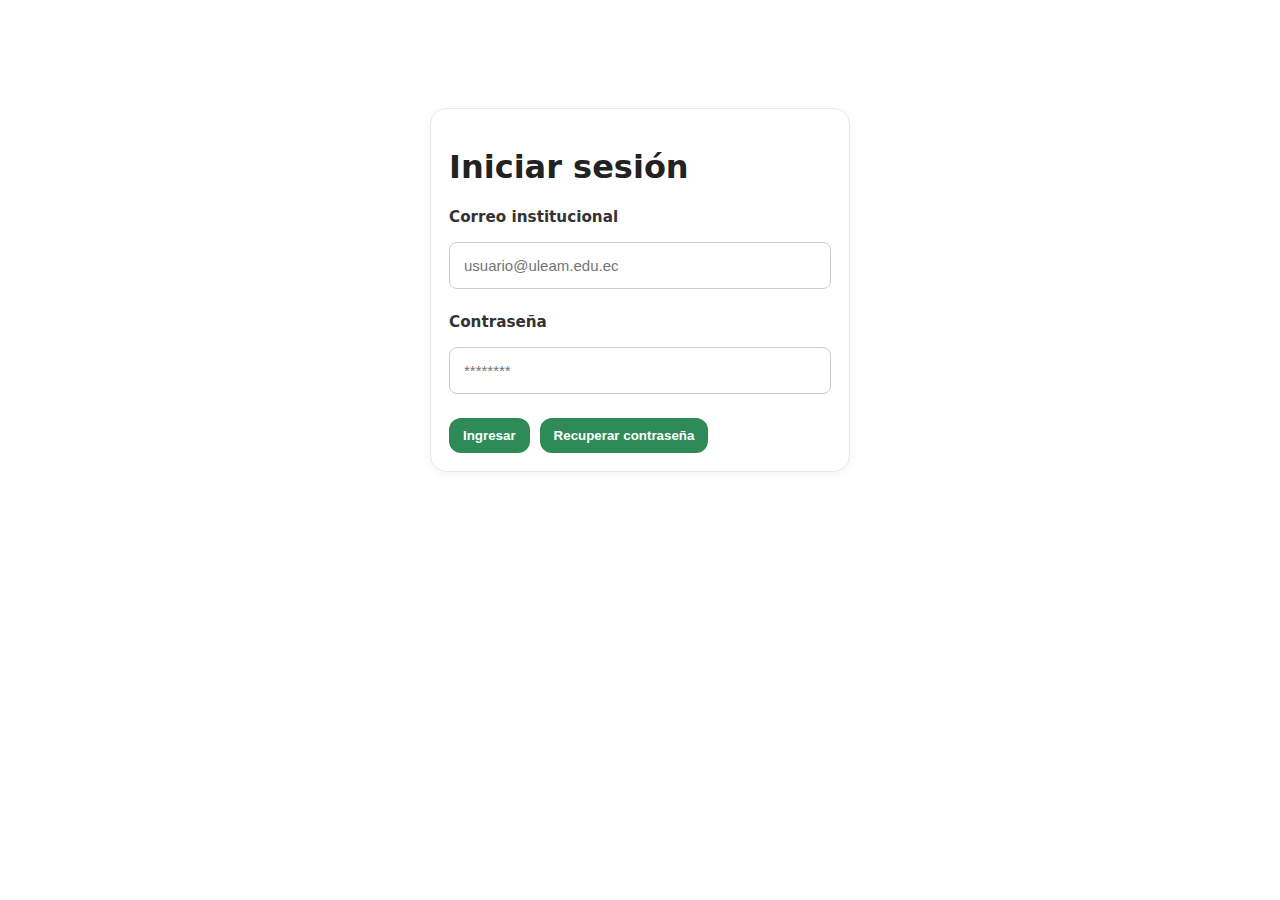
<file: becasULEAM_roles_admin_estudiante_v1/ver-solicitudes.html>
<!doctype html>
<html lang="es">
<head>
<script>
  // Protección: bloquea acceso si no hay sesión
  (function(){
    var usuario = localStorage.getItem('becasULEAM_user');
    if(!usuario){
      window.location.replace('login.html');
    }
  })();
</script>

  <meta charset="utf-8">
  <meta name="viewport" content="width=device-width, initial-scale=1">
  <title>Mis solicitudes · ULEAM</title>
  <link rel="stylesheet" href="css/estilos.css">
</head>
<body>

<header>
  <div class="container top">
    <div class="brand">
      <img src="assets/uleam-placeholder.png" alt="ULEAM">
      <strong>ULEAM · Becas y ayudas económicas</strong>
    </div>
    <nav>
      <a href="index.html">Inicio</a>
      <a href="becas.html">Becas</a>
      <a href="registro.html">Registro</a>
      <a href="ver-solicitudes.html">Mis solicitudes</a>
      <a href="perfil.html">Perfil</a>
      <a href="reporte-tecnico.html">Soporte</a>
      <a href="login.html">Login</a>
    </nav>

    <div class="user-menu">
      <span id="userNameHeader">Usuario ▼</span>
      <div class="user-dropdown">
        <a href="perfil.html" class="btn light">👤 Mi perfil</a>
        <button id="logoutBtn" class="btn secondary">🔒 Cerrar sesión</button>
      </div>
    </div>

  </div>
</header>

<main class="container">
  <section class="red-panel">
    <h1>📄 Mis solicitudes de becas</h1>
    <div style="margin:10px 0"><label for="filtroEstado"><strong>Filtrar:</strong></label>
      <select id="filtroEstado"><option value="todas">Todas</option><option value="Aprobada">Aprobadas</option><option value="Rechazada">Rechazadas</option><option value="En revisión">Pendientes</option></select>
    </div>
  </section>
<div id="tablaSolicitudes" style="margin-top:20px;"></div>
</main>

<footer>
  <div class="container">
    <div>© ULEAM – Sistema de Becas (prototipo académico)</div>
    <div><button class="btn light" onclick="logout()">Cerrar sesión</button></div>
  </div>
</footer>
<script src="js/app.js"></script>


<script>
document.addEventListener('DOMContentLoaded', function(){
  const contenedor = document.getElementById('tablaSolicitudes');
  let solicitudes = JSON.parse(localStorage.getItem('solicitudes')) || [];

  if(solicitudes.length === 0){
    contenedor.innerHTML = '<p>No hay solicitudes registradas.</p>';
    return;
  }

  let tabla = '<table border="1" cellpadding="10" cellspacing="0" style="width:100%; border-collapse:collapse;">';
  tabla += '<tr style="background:#2e8b57; color:white;"><th>Tipo de Beca</th><th>Fecha</th><th>Estado</th></tr>';
  solicitudes.forEach(s => {
    tabla += `<tr><td>${s.tipo}</td><td>${s.fecha}</td><td>${s.estado}</td></tr>`;
  });
  tabla += '</table>';

  contenedor.innerHTML = tabla;
});
</script>


<script>
document.addEventListener('DOMContentLoaded', function(){
  const user = JSON.parse(localStorage.getItem('becasULEAM_user') || 'null');
  const correo = user && user.correo ? user.correo : null;
  const cont = document.getElementById('tablaSolicitudes');
  let solicitudes = JSON.parse(localStorage.getItem('solicitudes') || '[]');

  let visibles = solicitudes;
  if(user && user.rol !== 'admin'){
    visibles = solicitudes.filter(s => s.correo === correo);
  }

  if(visibles.length === 0){
    cont.innerHTML = '<p>No hay solicitudes para mostrar.</p>';
    return;
  }

  let tabla = '<table style="width:100%;border-collapse:collapse">';
  tabla += '<thead><tr style="background:#2e8b57;color:#fff;text-align:left"><th style="padding:10px;border:1px solid #ddd">Tipo de Beca</th><th style="padding:10px;border:1px solid #ddd">Fecha</th><th style="padding:10px;border:1px solid #ddd">Estado</th></tr></thead><tbody>';
  visibles.forEach(s => {
    const color = s.estado === 'Aprobada' ? '#16a34a' : (s.estado === 'Rechazada' ? '#dc2626' : '#6b7280');
    tabla += `<tr><td style="padding:10px;border:1px solid #ddd">${s.tipo}</td><td style="padding:10px;border:1px solid #ddd">${s.fecha}</td><td style="padding:10px;border:1px solid #ddd;color:${color};font-weight:700">${s.estado}</td></tr>`;
  });
  tabla += '</tbody></table>';
  cont.innerHTML = tabla;
});
</script>

</body>
</html>
</file>
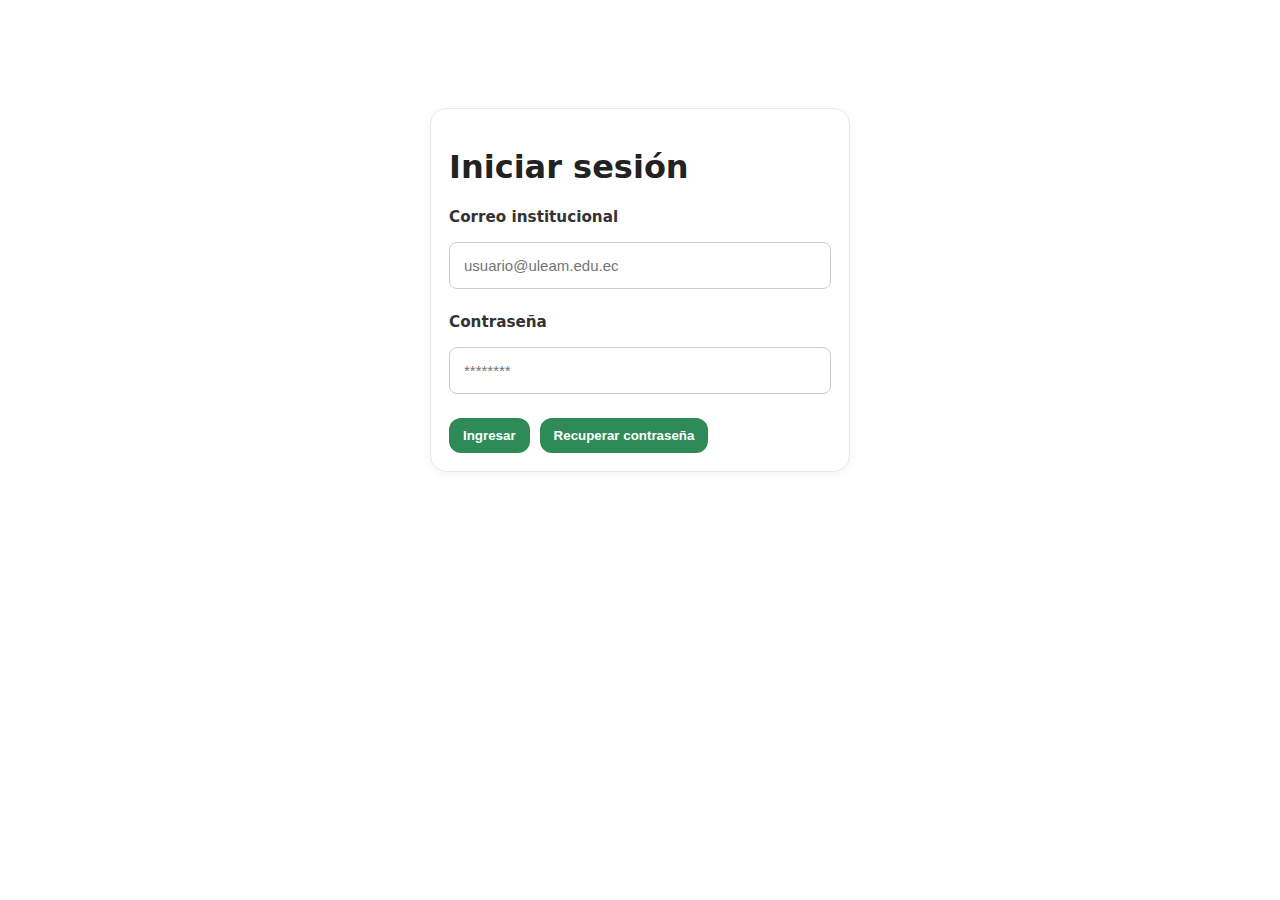
<file: PROYECYO SISTEMA DE BECAS/login.html>
<!DOCTYPE html>

<html lang="es">
<head>
<meta charset="utf-8"/>
<meta content="width=device-width,initial-scale=1" name="viewport"/>
<title>Becas ULEAM — Login (Demo)</title>
<link href="css/estilos.css" rel="stylesheet"/>
</head>
<body>
<body class="login-only">
<div class="login-card card">
<h1>Iniciar sesión</h1>
<form id="loginForm">
<label for="correo">Correo institucional</label>
<input id="correoInstitucional" placeholder="usuario@uleam.edu.ec" required="" type="email"/>
<label for="password">Contraseña</label>
<input id="contrasena" placeholder="********" required="" type="password"/>
<div class="buttons">
<button class="btn btn-login" type="submit">Ingresar</button>
<button class="btn btn-recover" onclick="window.location.href='recuperar.html'" type="button">Recuperar contraseña</button>
</div>
</form>
</div>
<script>
document.addEventListener('DOMContentLoaded', function(){
  const form = document.getElementById('loginForm');
  const email = document.getElementById('correoInstitucional');
  const pass = document.getElementById('contrasena');
  
  form.addEventListener('submit', function(e){
    e.preventDefault();
    const user = email.value.trim();
    const pwd = pass.value.trim();
    

    if (user === 'admin@uleam.edu.ec' && pwd === '12345') {
      localStorage.setItem('becasULEAM_user', JSON.stringify({ correo: email, rol: 'admin' }));
      alert('🎉 Bienvenido, Admin 👋');
      window.location.href = 'admin.html';
      return;
    }

    if (user === 'demo@uleam.edu.ec' && pwd === '123') {
      localStorage.setItem('becasULEAM_user', JSON.stringify({ correo: email, rol: 'estudiante' }));
      alert('🎉 Bienvenido estudiante sebas'+ '👋');
      window.location.href = 'index.html';
      return;
    }
    alert('❌ Credenciales inválidas.');
  });
});
</script>

</body>
</html>
</file>
<file: becasULEAM_roles_admin_estudiante_v1/css/estilos.css>
:root{
  --uleam-rojo:#B10F0F;
  --uleam-verde:#2E8B57;
  --gris:#f5f5f5;
  --txt:#222;
}
*{box-sizing:border-box}
html,body{margin:0;padding:0;font-family:system-ui,-apple-system,Segoe UI,Roboto,Ubuntu,'Helvetica Neue',sans-serif;color:var(--txt);background:#fff}
.container{max-width:1180px;margin:0 auto;padding:18px}
header{background:var(--uleam-rojo);color:#fff;box-shadow:0 2px 10px rgba(0,0,0,.15)}
header .top{display:flex;align-items:center;justify-content:space-between;gap:16px}
.brand{display:flex;align-items:center;gap:10px}
.brand img{width:48px;height:48px;border-radius:6px;background:#fff}
nav{display:flex;gap:10px;flex-wrap:wrap}
nav a{color:#fff;text-decoration:none;padding:8px 12px;border-radius:8px}
nav a.active,nav a:hover{background:rgba(255,255,255,.2)}
main{background:#fff}
.hero{background:var(--gris);padding:28px;border-radius:16px;box-shadow:0 2px 8px rgba(0,0,0,.06)}
.cards{display:grid;grid-template-columns:repeat(auto-fit,minmax(240px,1fr));gap:16px;margin-top:18px}
.card{border:1px solid #e9e9e9;border-radius:16px;padding:18px;background:#fff;box-shadow:0 2px 8px rgba(0,0,0,.04)}
.card h3{margin:0 0 8px}
.btn{display:inline-block;background:var(--uleam-verde);color:#fff;border:none;border-radius:12px;padding:10px 14px;text-decoration:none;cursor:pointer;font-weight:600}
.btn.secondary{background:#444}
.btn.warn{background:#ff7a00}
.btn.light{background:#fff;color:#333;border:1px solid #ddd}
.badge{display:inline-block;background:#eef1f7;padding:4px 8px;border-radius:999px;font-size:12px}
.notice{padding:12px;border-left:4px solid var(--uleam-rojo);background:#fff7f7;border-radius:8px;margin:10px 0}
.table{width:100%;border-collapse:collapse;background:#fff;border-radius:12px;overflow:hidden}
.table th,.table td{padding:10px;border-bottom:1px solid #eee;text-align:left;font-size:14px}
.table th{background:var(--uleam-verde);color:#fff}
footer{border-top:1px solid #eee;margin-top:30px}
footer .container{display:flex;align-items:center;justify-content:space-between;padding:14px 18px;color:#666;font-size:14px}
/* Forms */
form{display:grid;grid-template-columns:repeat(2,1fr);gap:16px}
label{font-weight:600;font-size:.95rem}
input[type="text"],input[type="password"],input[type="email"],input[type="number"],input[type="date"],select,textarea{width:100%;padding:10px;border:1px solid #ddd;border-radius:10px}
textarea{min-height:110px;grid-column:1 / -1}
.form-row{display:flex;flex-direction:column;gap:8px}
.form-actions{grid-column:1 / -1;display:flex;gap:12px;justify-content:flex-end;margin-top:10px}
.required::after{content:" *";color:#c00}
/* Conditional blocks */
.cond-block{display:none;border:1px dashed #ddd;padding:12px;border-radius:12px;background:#fafafa}
.visible{display:block}
/* Perfil */
.perfil-header{display:flex;justify-content:space-between;align-items:center;background:#f9f9f9;border:1px solid #ddd;padding:20px;border-radius:16px;margin-bottom:20px}
.perfil-info{display:flex;align-items:center;gap:20px}
.perfil-foto{width:100px;height:100px;border-radius:50%;object-fit:cover;border:3px solid #fff;box-shadow:0 2px 6px rgba(0,0,0,.2)}
.perfil-actions{display:flex;flex-direction:column;gap:10px}
/* Solicitudes red style */
.red-panel{background:var(--uleam-rojo);color:#fff;border-radius:16px;padding:20px}
.btn.green{background:var(--uleam-verde)}
/* Responsive */
@media (max-width: 720px){
  form{grid-template-columns:1fr}
  .form-actions{justify-content:stretch}
  .perfil-header{flex-direction:column;align-items:flex-start;gap:12px}
}
/* Fix: make wide tables scroll instead of overflowing */
.tabla-scroll { overflow-x: auto; width: 100%; }
.tabla-scroll .table { min-width: 640px; }

/* --- Auth lock view --- */
body.locked header, body.locked main, body.locked footer { display: none !important; }
#lock-overlay{position:fixed;inset:0;display:flex;align-items:center;justify-content:center;background:#f7fbf7}
.lock-card{max-width:560px;width:92%;background:#fff;border:1px solid #e5e5e5;border-top:6px solid var(--uleam-verde);border-radius:14px;box-shadow:0 12px 40px rgba(0,0,0,.08);padding:22px;text-align:center}
.lock-card h2{margin:0 0 6px}
.lock-card p{color:#666;margin:0 0 16px}
.lock-actions{display:flex;gap:10px;justify-content:center}

/* Hide full layout on login page for clean entry */
body.login-only header, body.login-only footer { display:none !important; }
body.login-only .login-card{ margin: 12vh auto; }

/* --- User menu (hover) --- */
.user-menu{position:relative;margin-left:auto;font-weight:600;cursor:pointer;color:#fff}
.user-menu #userNameHeader{display:inline-block;padding:8px 10px;border-radius:8px}
.user-menu #userNameHeader:hover{background:rgba(255,255,255,.2)}
.user-dropdown{display:none;position:absolute;right:0;top:120%;background:#fff;border:1px solid #ddd;border-radius:10px;box-shadow:0 4px 12px rgba(0,0,0,.12);padding:8px;z-index:1000;min-width:180px}
.user-menu:hover .user-dropdown{display:block}
.user-dropdown a,.user-dropdown button{display:block;width:100%;text-align:left;background:none;color:#333;border:none;padding:8px 10px;border-radius:8px;text-decoration:none}
.user-dropdown a:hover,.user-dropdown button:hover{background:#f3f3f3}

/* ===== FIX DEFINITIVO LOGIN =====
   - Inputs debajo de los labels
   - Nada sobresale del cuadro blanco
   - Ancho controlado por la tarjeta
*/
.login-card {
  max-width: 420px;
  width: 100%;
  box-sizing: border-box;
}

/* El form del login NO usa la grilla global */
.login-card form {
  display: flex !important;
  flex-direction: column;
  gap: 10px;
}

/* Labels encima de los inputs */
.login-card label {
  display: block !important;
  margin-bottom: 6px;
  font-weight: 600;
  color: #333;
  text-align: left;
}

/* Inputs ocupan todo el ancho de la tarjeta, sin salirse */
.login-card input[type="text"],
.login-card input[type="email"],
.login-card input[type="password"] {
  display: block !important;
  width: 100% !important;
  padding: 14px;
  border: 1px solid #ccc;
  border-radius: 8px;
  margin-bottom: 14px;
  font-size: 15px;
  box-sizing: border-box;
}

/* Por si quedó algún ancho fijo anterior */
.login-card input[type="text"],
.login-card input[type="email"],
.login-card input[type="password"] { width: 100% !important; }

/* Botones alineados bajo los inputs dentro del cuadro */
.login-card .buttons {
  display: flex;
  gap: 10px;
  justify-content: flex-start;
}
</file>
<file: PROYECYO SISTEMA DE BECAS/css/estilos.css>
:root{
  --uleam-rojo:#B10F0F;
  --uleam-verde:#2E8B57;
  --gris:#f5f5f5;
  --txt:#222;
}
*{box-sizing:border-box}
html,body{margin:0;padding:0;font-family:system-ui,-apple-system,Segoe UI,Roboto,Ubuntu,'Helvetica Neue',sans-serif;color:var(--txt);background:#fff}
.container{max-width:1180px;margin:0 auto;padding:18px}
header{background:var(--uleam-rojo);color:#fff;box-shadow:0 2px 10px rgba(0,0,0,.15)}
header .top{display:flex;align-items:center;justify-content:space-between;gap:16px}
.brand{display:flex;align-items:center;gap:10px}
.brand img{width:48px;height:48px;border-radius:6px;background:#fff}
nav{display:flex;gap:10px;flex-wrap:wrap}
nav a{color:#fff;text-decoration:none;padding:8px 12px;border-radius:8px}
nav a.active,nav a:hover{background:rgba(255,255,255,.2)}
main{background:#fff}
.hero{background:var(--gris);padding:28px;border-radius:16px;box-shadow:0 2px 8px rgba(0,0,0,.06)}
.cards{display:grid;grid-template-columns:repeat(auto-fit,minmax(240px,1fr));gap:16px;margin-top:18px}
.card{border:1px solid #e9e9e9;border-radius:16px;padding:18px;background:#fff;box-shadow:0 2px 8px rgba(0,0,0,.04)}
.card h3{margin:0 0 8px}
.btn{display:inline-block;background:var(--uleam-verde);color:#fff;border:none;border-radius:12px;padding:10px 14px;text-decoration:none;cursor:pointer;font-weight:600}
.btn.secondary{background:#444}
.btn.warn{background:#ff7a00}
.btn.light{background:#fff;color:#333;border:1px solid #ddd}
.badge{display:inline-block;background:#eef1f7;padding:4px 8px;border-radius:999px;font-size:12px}
.notice{padding:12px;border-left:4px solid var(--uleam-rojo);background:#fff7f7;border-radius:8px;margin:10px 0}
.table{width:100%;border-collapse:collapse;background:#fff;border-radius:12px;overflow:hidden}
.table th,.table td{padding:10px;border-bottom:1px solid #eee;text-align:left;font-size:14px}
.table th{background:var(--uleam-verde);color:#fff}
footer{border-top:1px solid #eee;margin-top:30px}
footer .container{display:flex;align-items:center;justify-content:space-between;padding:14px 18px;color:#666;font-size:14px}
/* Forms */
form{display:grid;grid-template-columns:repeat(2,1fr);gap:16px}
label{font-weight:600;font-size:.95rem}
input[type="text"],input[type="password"],input[type="email"],input[type="number"],input[type="date"],select,textarea{width:100%;padding:10px;border:1px solid #ddd;border-radius:10px}
textarea{min-height:110px;grid-column:1 / -1}
.form-row{display:flex;flex-direction:column;gap:8px}
.form-actions{grid-column:1 / -1;display:flex;gap:12px;justify-content:flex-end;margin-top:10px}
.required::after{content:" *";color:#c00}
/* Conditional blocks */
.cond-block{display:none;border:1px dashed #ddd;padding:12px;border-radius:12px;background:#fafafa}
.visible{display:block}
/* Perfil */
.perfil-header{display:flex;justify-content:space-between;align-items:center;background:#f9f9f9;border:1px solid #ddd;padding:20px;border-radius:16px;margin-bottom:20px}
.perfil-info{display:flex;align-items:center;gap:20px}
.perfil-foto{width:100px;height:100px;border-radius:50%;object-fit:cover;border:3px solid #fff;box-shadow:0 2px 6px rgba(0,0,0,.2)}
.perfil-actions{display:flex;flex-direction:column;gap:10px}
/* Solicitudes red style */
.red-panel{background:var(--uleam-rojo);color:#fff;border-radius:16px;padding:20px}
.btn.green{background:var(--uleam-verde)}
/* Responsive */
@media (max-width: 720px){
  form{grid-template-columns:1fr}
  .form-actions{justify-content:stretch}
  .perfil-header{flex-direction:column;align-items:flex-start;gap:12px}
}
/* Fix: make wide tables scroll instead of overflowing */
.tabla-scroll { overflow-x: auto; width: 100%; }
.tabla-scroll .table { min-width: 640px; }

/* --- Auth lock view --- */
body.locked header, body.locked main, body.locked footer { display: none !important; }
#lock-overlay{position:fixed;inset:0;display:flex;align-items:center;justify-content:center;background:#f7fbf7}
.lock-card{max-width:560px;width:92%;background:#fff;border:1px solid #e5e5e5;border-top:6px solid var(--uleam-verde);border-radius:14px;box-shadow:0 12px 40px rgba(0,0,0,.08);padding:22px;text-align:center}
.lock-card h2{margin:0 0 6px}
.lock-card p{color:#666;margin:0 0 16px}
.lock-actions{display:flex;gap:10px;justify-content:center}

/* Hide full layout on login page for clean entry */
body.login-only header, body.login-only footer { display:none !important; }
body.login-only .login-card{ margin: 12vh auto; }

/* --- User menu (hover) --- */
.user-menu{position:relative;margin-left:auto;font-weight:600;cursor:pointer;color:#fff}
.user-menu #userNameHeader{display:inline-block;padding:8px 10px;border-radius:8px}
.user-menu #userNameHeader:hover{background:rgba(255,255,255,.2)}
.user-dropdown{display:none;position:absolute;right:0;top:120%;background:#fff;border:1px solid #ddd;border-radius:10px;box-shadow:0 4px 12px rgba(0,0,0,.12);padding:8px;z-index:1000;min-width:180px}
.user-menu:hover .user-dropdown{display:block}
.user-dropdown a,.user-dropdown button{display:block;width:100%;text-align:left;background:none;color:#333;border:none;padding:8px 10px;border-radius:8px;text-decoration:none}
.user-dropdown a:hover,.user-dropdown button:hover{background:#f3f3f3}

/* ===== FIX DEFINITIVO LOGIN =====
   - Inputs debajo de los labels
   - Nada sobresale del cuadro blanco
   - Ancho controlado por la tarjeta
*/
.login-card {
  max-width: 420px;
  width: 100%;
  box-sizing: border-box;
}

/* El form del login NO usa la grilla global */
.login-card form {
  display: flex !important;
  flex-direction: column;
  gap: 10px;
}

/* Labels encima de los inputs */
.login-card label {
  display: block !important;
  margin-bottom: 6px;
  font-weight: 600;
  color: #333;
  text-align: left;
}

/* Inputs ocupan todo el ancho de la tarjeta, sin salirse */
.login-card input[type="text"],
.login-card input[type="email"],
.login-card input[type="password"] {
  display: block !important;
  width: 100% !important;
  padding: 14px;
  border: 1px solid #ccc;
  border-radius: 8px;
  margin-bottom: 14px;
  font-size: 15px;
  box-sizing: border-box;
}

/* Por si quedó algún ancho fijo anterior */
.login-card input[type="text"],
.login-card input[type="email"],
.login-card input[type="password"] { width: 100% !important; }

/* Botones alineados bajo los inputs dentro del cuadro */
.login-card .buttons {
  display: flex;
  gap: 10px;
  justify-content: flex-start;
}
</file>
